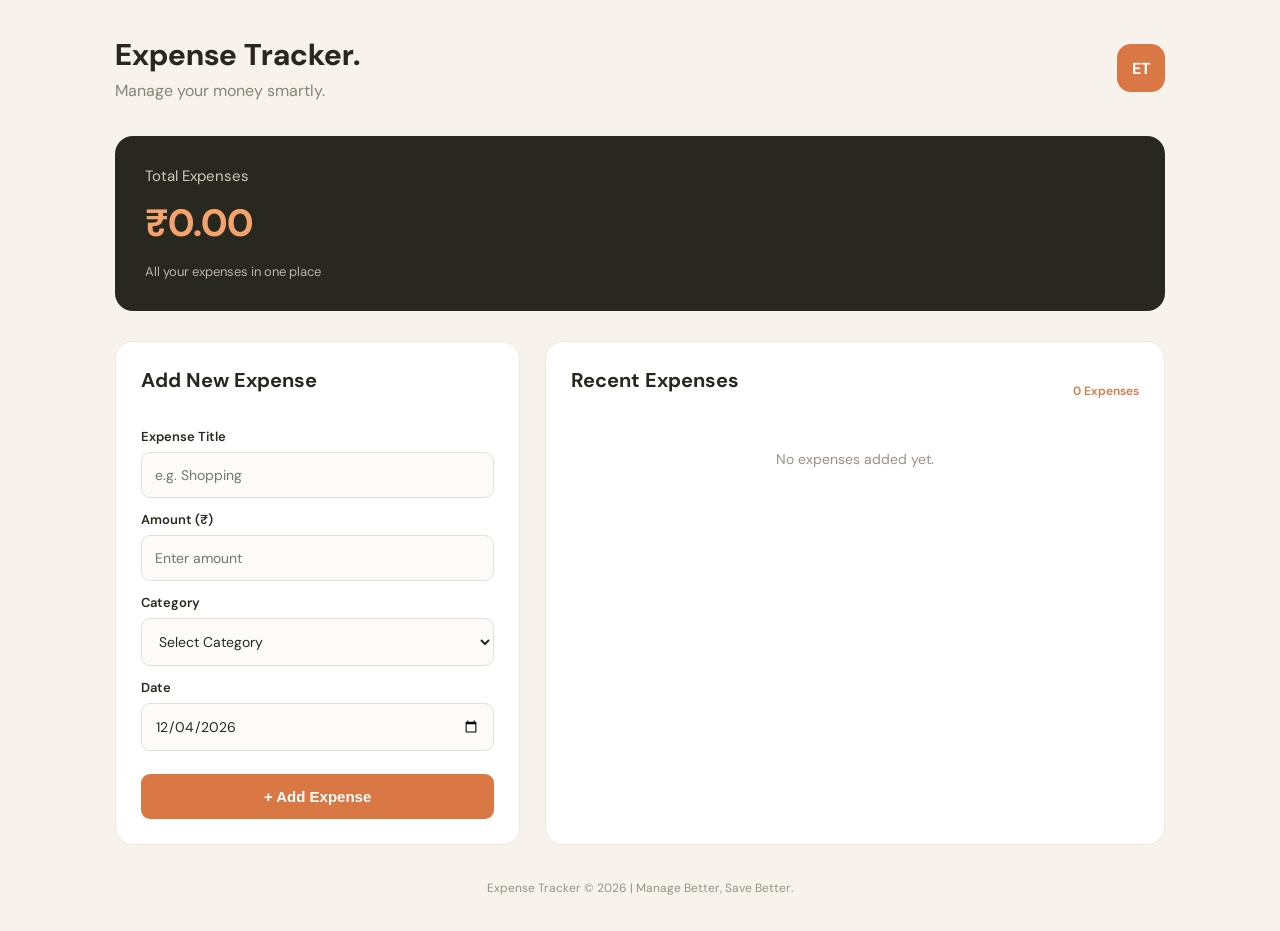
<file: index.html>
﻿<!DOCTYPE html>
<html lang="en">
<head>
    <meta charset="UTF-8">
    <meta name="viewport" content="width=device-width, initial-scale=1.0">

    <title>Expense Tracker</title>

    <link rel="stylesheet" href="expensestyle.css">
</head>

<body>

    <div class="container">

        <header>
            <div>
                <h1>Expense Tracker.</h1>
                <p>Manage your money smartly.</p>
            </div>
            <div class="profile">ET</div>
        </header>

        <section class="summary">
            <div class="total-card">
                <p>Total Expenses</p>
                <h2 id="total">₹0.00</h2>
                <span>All your expenses in one place</span>
            </div>
        </section>

        <main class="dashboard">

            <section class="form-section">
                <h2>Add New Expense</h2>

                <form id="expenseForm">

                    <label>Expense Title</label>
                    <input
                        type="text"
                        id="title"
                        placeholder="e.g. Shopping"
                        required
                    >

                    <label>Amount (₹)</label>
                    <input
                        type="number"
                        id="amount"
                        placeholder="Enter amount"
                        min="0.01"
                        step="0.01"
                        required
                    >

                    <label>Category</label>
                    <select id="category" required>
                        <option value="">Select Category</option>
                        <option>Food</option>
                        <option>Travel</option>
                        <option>Shopping</option>
                        <option>Education</option>
                        <option>Entertainment</option>
                        <option>Other</option>
                    </select>

                    <label>Date</label>
                    <input type="date" id="date" required>

                    <button type="submit">+ Add Expense</button>

                </form>
            </section>

            <section class="expense-section">

                <div class="section-heading">
                    <h2>Recent Expenses</h2>
                    <span id="expenseCount">0 Expenses</span>
                </div>

                <div id="expenseList" class="expense-list">
                    <p class="empty">No expenses added yet.</p>
                </div>

            </section>

        </main>

        <footer>
            <p>Expense Tracker © 2026 | Manage Better, Save Better.</p>
        </footer>

    </div>

    <script src="expensescript.js"></script>

</body>
</html>
</file>
<file: expensestyle.css>
﻿@import url('https://fonts.googleapis.com/css2?family=DM+Sans:wght@400;500;600;700;800&display=swap');

* {
    margin: 0;
    padding: 0;
    box-sizing: border-box;
}

body {
    font-family: 'DM Sans', sans-serif;
    background: #f7f3ec;
    color: #292820;
}

.container {
    max-width: 1100px;
    margin: auto;
    padding: 35px 25px;
}

header {
    display: flex;
    justify-content: space-between;
    align-items: center;
    margin-bottom: 35px;
}

header h1 {
    font-size: 30px;
    font-weight: 800;
}

header p {
    color: #888477;
    margin-top: 6px;
}

.profile {
    width: 48px;
    height: 48px;
    background: #d97745;
    color: white;
    border-radius: 14px;
    display: grid;
    place-items: center;
    font-weight: bold;
}

.summary {
    margin-bottom: 30px;
}

.total-card {
    background: #292820;
    color: white;
    padding: 30px;
    border-radius: 18px;
    max-width: 100%;
}

.total-card p {
    color: #d0c9b9;
    font-size: 15px;
}

.total-card h2 {
    font-size: 38px;
    margin: 12px 0;
    color: #f5a36d;
}

.total-card span {
    color: #b9b3a6;
    font-size: 13px;
}

.dashboard {
    display: grid;
    grid-template-columns: 0.85fr 1.3fr;
    gap: 25px;
}

.form-section,
.expense-section {
    background: white;
    padding: 25px;
    border-radius: 18px;
    border: 1px solid #eee8de;
}

h2 {
    font-size: 20px;
    margin-bottom: 22px;
}

form {
    display: flex;
    flex-direction: column;
}

label {
    font-size: 13px;
    font-weight: 600;
    margin: 13px 0 7px;
}

input,
select {
    padding: 13px;
    border: 1px solid #e6e1d8;
    border-radius: 9px;
    font-size: 14px;
    outline: none;
    background: #fcfbf9;
    font-family: inherit;
    color: #292820;
    width: 100%;
}

input:focus,
select:focus {
    border-color: #d97745;
}

button {
    border: none;
    background: #d97745;
    color: white;
    padding: 14px;
    border-radius: 9px;
    margin-top: 23px;
    font-size: 15px;
    font-weight: 700;
    cursor: pointer;
    transition: 0.3s;
}

button:hover {
    background: #bd6033;
}

.section-heading {
    display: flex;
    justify-content: space-between;
    align-items: center;
    gap: 10px;
}

.section-heading span {
    font-size: 12px;
    color: #d97745;
    font-weight: 600;
}

.expense-list {
    display: flex;
    flex-direction: column;
    gap: 12px;
}

.expense-item {
    display: flex;
    justify-content: space-between;
    align-items: center;
    gap: 12px;
    padding: 15px;
    border: 1px solid #eee9e1;
    border-radius: 12px;
}

.expense-info h3 {
    font-size: 15px;
    margin-bottom: 5px;
}

.expense-info p {
    font-size: 12px;
    color: #999184;
}

.expense-right {
    display: flex;
    align-items: center;
    gap: 12px;
}

.expense-amount {
    font-weight: 700;
    color: #292820;
    white-space: nowrap;
}

.delete-btn {
    background: #fff0eb;
    color: #c45135;
    padding: 9px 11px;
    margin: 0;
    border-radius: 8px;
    font-size: 12px;
}

.delete-btn:hover {
    background: #c45135;
    color: white;
}

.empty {
    text-align: center;
    padding: 35px 10px;
    color: #999184;
    font-size: 14px;
}

footer {
    text-align: center;
    margin-top: 35px;
    color: #999184;
    font-size: 12px;
}

@media(max-width: 750px) {
    .dashboard {
        grid-template-columns: 1fr;
    }

    header h1 {
        font-size: 24px;
    }

    .container {
        padding: 25px 15px;
    }

    .total-card h2 {
        font-size: 32px;
    }
}

@media(max-width: 400px) {
    .expense-item {
        align-items: flex-start;
    }

    .expense-right {
        gap: 6px;
        flex-direction: column;
        align-items: flex-end;
    }
}
</file>
